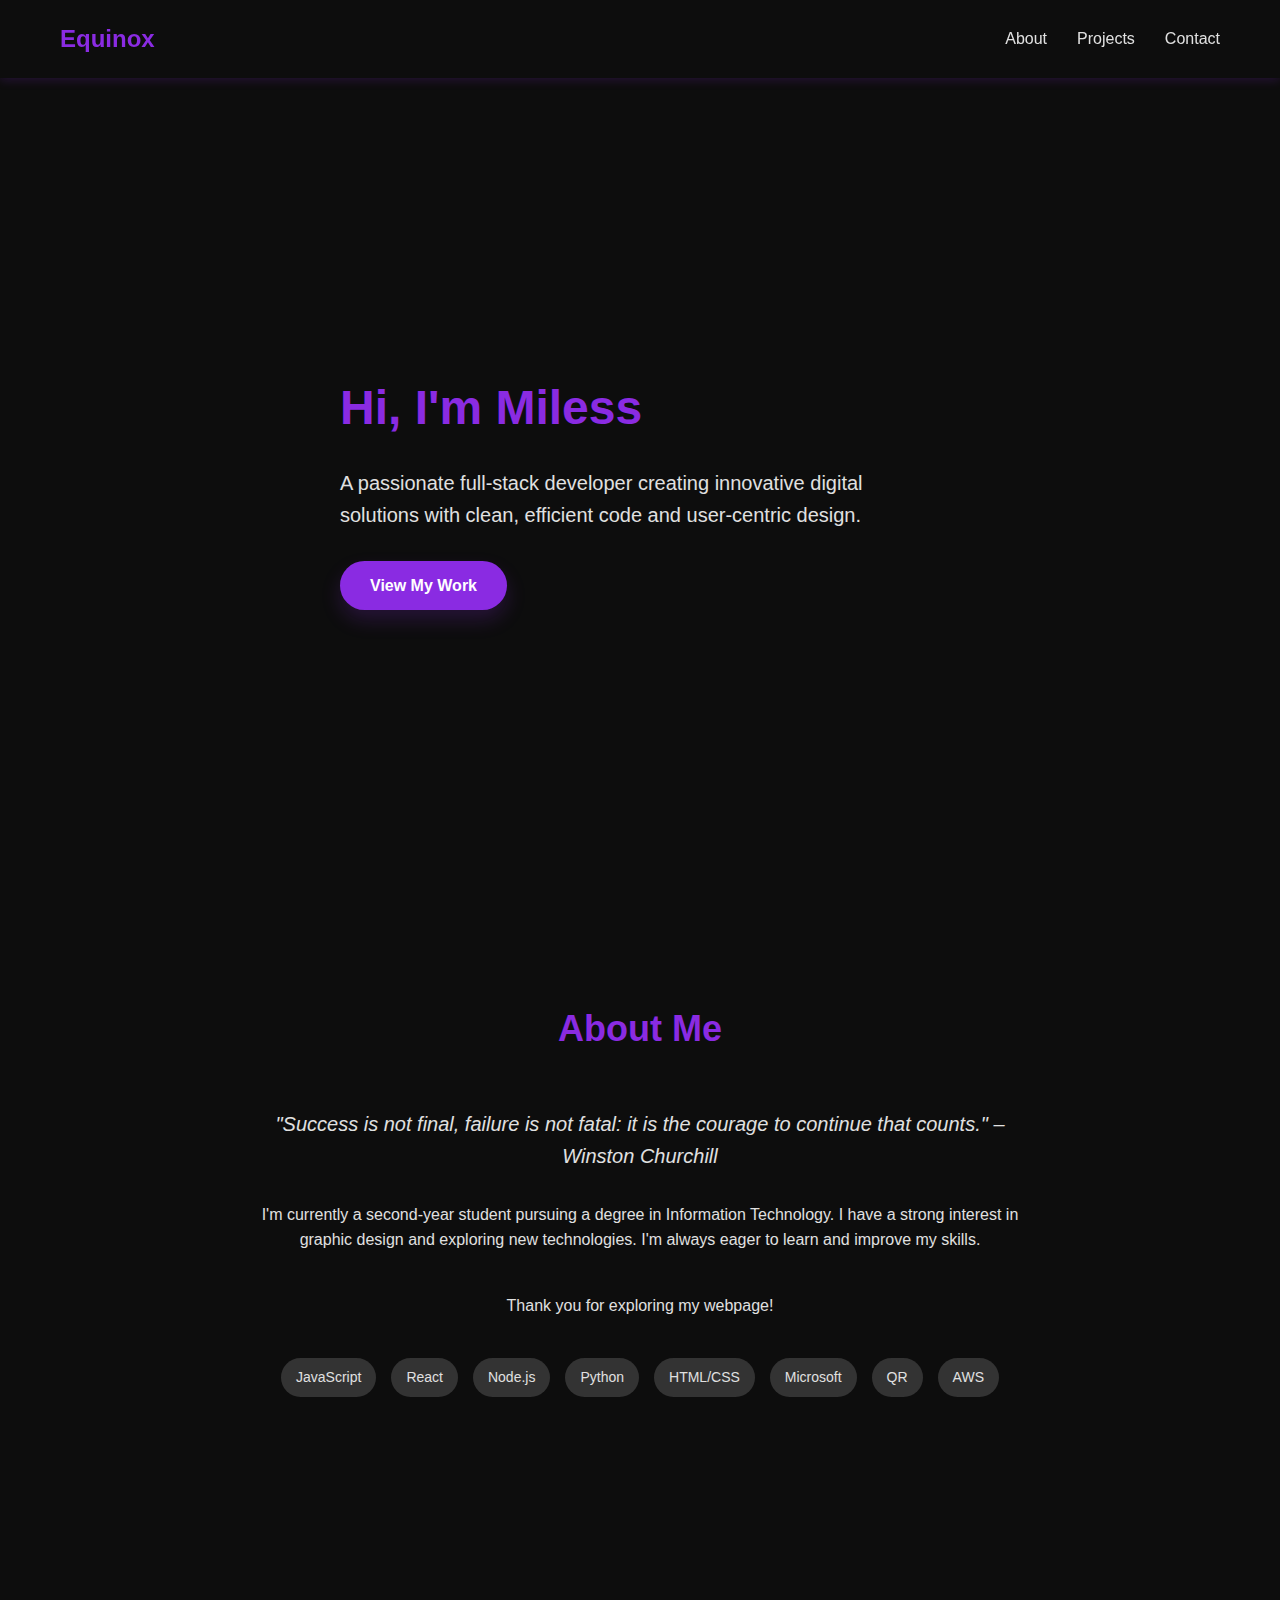
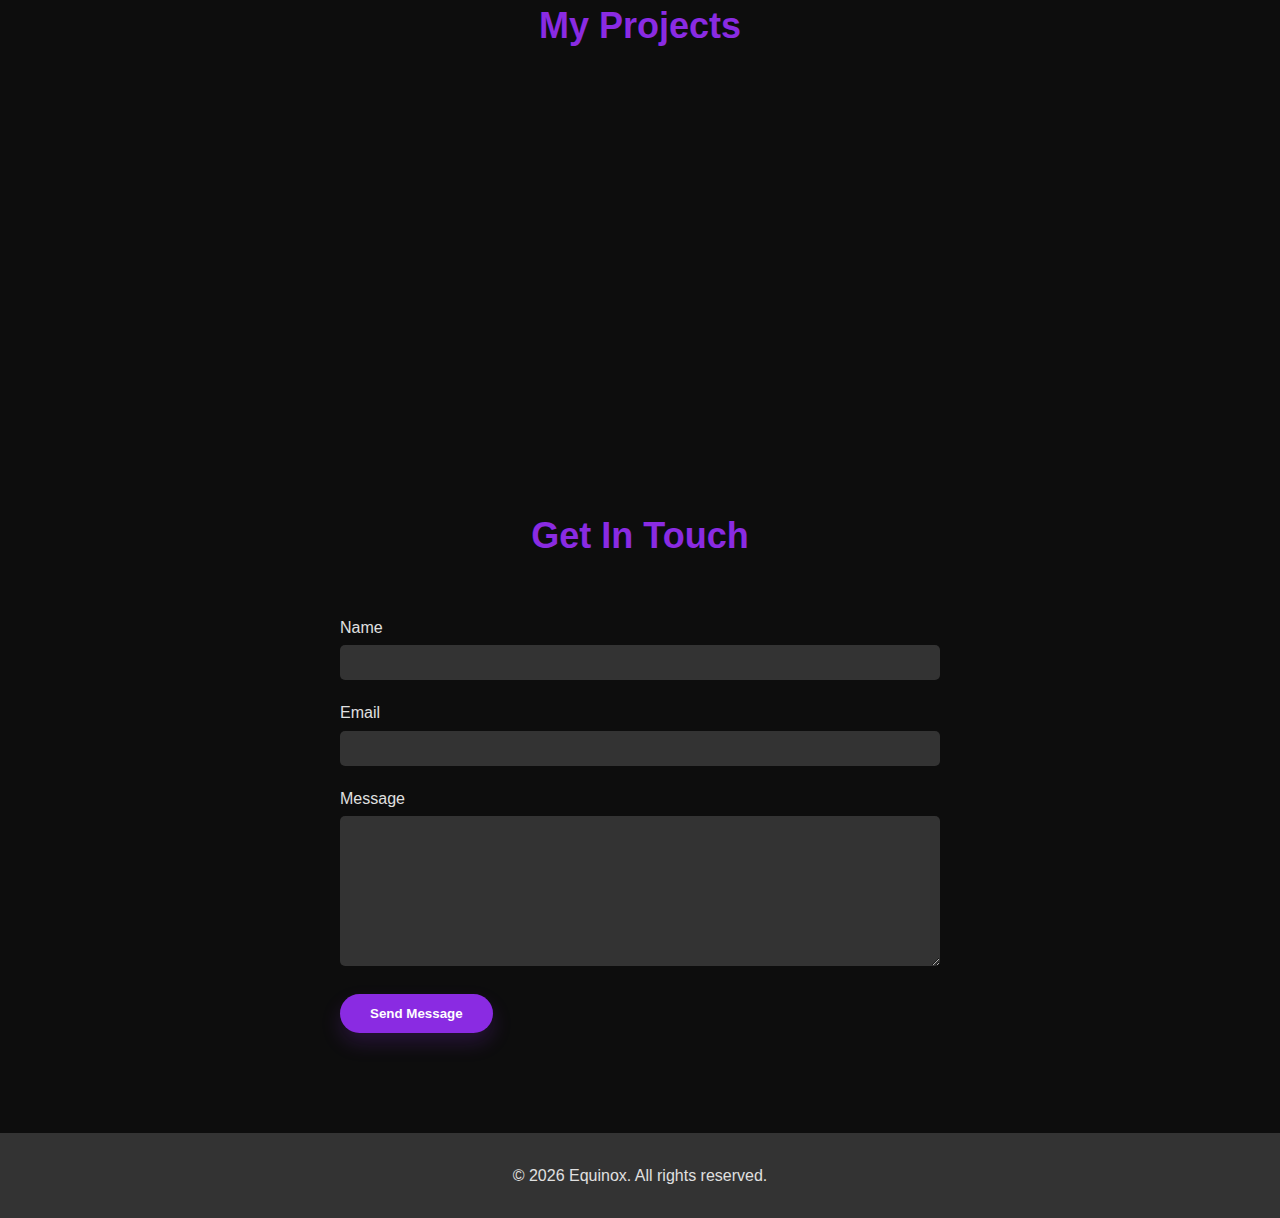
<file: Final-portfolio/valencia/index.html>
<!DOCTYPE html>
<html lang="en">
<head>
    <meta charset="UTF-8">
    <meta name="viewport" content="width=device-width, initial-scale=1.0">
    <title>Equinox - Portfolio</title>
    <link rel="stylesheet" href="styles.css">
</head>
<body>
    <!-- Header -->
    <header>
        <div class="container">
            <nav>
                <div class="logo">Equinox</div>
                <ul class="nav-links">
                    <li><a href="#about">About</a></li>
                    <li><a href="#projects">Projects</a></li>
                    <li><a href="#contact">Contact</a></li>
                </ul>
                <div class="hamburger">
                    <div class="line"></div>
                    <div class="line"></div>
                    <div class="line"></div>
                </div>
            </nav>
        </div>
    </header>

    <!-- Hero Section -->
    <section class="hero">
        <div class="container">
            <div class="hero-content">
                <h1>Hi, I'm Miless</h1>
                <p>A passionate full-stack developer creating innovative digital solutions with clean, efficient code and user-centric design.</p>
                <a href="#projects" class="btn">View My Work</a>
            </div>
        </div>
    </section>

    <!-- About Section -->
    <section id="about" class="section">
        <div class="container">
            <h2 class="section-title">About Me</h2>
            <div class="about-content">
                <p class="quote">"Success is not final, failure is not fatal: it is the courage to continue that counts." – Winston Churchill</p>
                <p class="about-text">I'm currently a second-year student pursuing a degree in Information Technology. I have a strong interest in graphic design and exploring new technologies. I'm always eager to learn and improve my skills.</p>
                <p class="about-text">Thank you for exploring my webpage!</p>
                <div class="skills">
                    <span class="skill-tag">JavaScript</span>
                    <span class="skill-tag">React</span>
                    <span class="skill-tag">Node.js</span>
                    <span class="skill-tag">Python</span>
                    <span class="skill-tag">HTML/CSS</span>
                    <span class="skill-tag">Microsoft</span>
                    <span class="skill-tag">QR</span>
                    <span class="skill-tag">AWS</span>
                </div>
            </div>
        </div>
    </section>

    <!-- Projects Section -->
    <section id="projects" class="section">
        <div class="container">
            <h2 class="section-title">My Projects</h2>
            <div class="projects-grid">
                <!-- Project 1 -->
                <div class="project-card">
                    <div class="project-info">
                        <h3>E-Commerce Platform</h3>
                        <p>A full-fledged online store with product management, cart functionality, and secure checkout.</p>
                        <div class="project-links">
                            <a href="#" class="demo-link">Live Demo</a>
                            <a href="#" class="code-link">Code</a>
                        </div>
                    </div>
                </div>
                
                <!-- Project 2 -->
                <div class="project-card">
                    <div class="project-info">
                        <h3>Task Management App</h3>
                        <p>A productivity application for organizing tasks with drag-and-drop functionality and team collaboration.</p>
                        <div class="project-links">
                            <a href="#" class="demo-link">Live Demo</a>
                            <a href="#" class="code-link">Code</a>
                        </div>
                    </div>
                </div>
                
                <!-- Project 3 -->
                <div class="project-card">
                    <div class="project-info">
                        <h3>Weather Dashboard</h3>
                        <p>Real-time weather application with 5-day forecast, location search, and interactive maps.</p>
                        <div class="project-links">
                            <a href="#" class="demo-link">Live Demo</a>
                            <a href="#" class="code-link">Code</a>
                        </div>
                    </div>
                </div>
            </div>
        </div>
    </section>

    <!-- Contact Section -->
    <section id="contact" class="section">
        <div class="container">
            <h2 class="section-title">Get In Touch</h2>
            <div class="contact-form">
                <form id="contactForm">
                    <div class="form-group">
                        <label for="name">Name</label>
                        <input type="text" id="name" required>
                    </div>
                    <div class="form-group">
                        <label for="email">Email</label>
                        <input type="email" id="email" required>
                    </div>
                    <div class="form-group">
                        <label for="message">Message</label>
                        <textarea id="message" required></textarea>
                    </div>
                    <button type="submit" class="btn">Send Message</button>
                </form>
                <div id="formMessage" class="form-message"></div>
            </div>
        </div>
    </section>

    <!-- Footer -->
    <footer>
        <div class="container">
            <p>&copy; <span id="year"></span> Equinox. All rights reserved.</p>
        </div>
    </footer>

    <script src="script.js"></script>
</body>
</html>
</file>
<file: Final-portfolio/valencia/styles.css>
:root {
    --primary: #8a2be2;
    --primary-light: #a45bf1;
    --dark: #0d0d0d;
    --light: #e0e0e0;
    --gray: #333;
}

* {
    margin: 0;
    padding: 0;
    box-sizing: border-box;
    font-family: 'Segoe UI', Tahoma, Geneva, Verdana, sans-serif;
}

body {
    background-color: var(--dark);
    color: var(--light);
    line-height: 1.6;
}

.container {
    max-width: 1200px;
    margin: 0 auto;
    padding: 0 20px;
}

/* Header Styles */
header {
    padding: 20px 0;
    position: fixed;
    width: 100%;
    top: 0;
    background-color: rgba(13, 13, 13, 0.9);
    z-index: 1000;
    box-shadow: 0 2px 10px rgba(138, 43, 226, 0.2);
}

nav {
    display: flex;
    justify-content: space-between;
    align-items: center;
}

.logo {
    font-size: 24px;
    font-weight: bold;
    color: var(--primary);
}

.nav-links {
    display: flex;
    list-style: none;
}

.nav-links li {
    margin-left: 30px;
}

.nav-links a {
    color: var(--light);
    text-decoration: none;
    transition: color 0.3s;
}

.nav-links a:hover {
    color: var(--primary);
}

.hamburger {
    display: none;
    cursor: pointer;
}

.hamburger .line {
    width: 25px;
    height: 3px;
    background-color: var(--light);
    margin: 5px;
    transition: all 0.3s ease;
}

/* Hero Section */
.hero {
    height: 100vh;
    display: flex;
    align-items: center;
    padding-top: 80px;
    background: linear-gradient(rgba(13, 13, 13, 0.9), rgba(13, 13, 13, 0.9));
}

.hero-content {
    max-width: 600px;
}

.hero h1 {
    font-size: 48px;
    margin-bottom: 20px;
    color: var(--primary);
}

.hero p {
    font-size: 20px;
    margin-bottom: 30px;
    color: var(--light);
}

.btn {
    display: inline-block;
    background-color: var(--primary);
    color: white;
    padding: 12px 30px;
    border-radius: 30px;
    text-decoration: none;
    font-weight: bold;
    transition: all 0.3s;
    box-shadow: 0 10px 20px rgba(138, 43, 226, 0.2);
    border: none;
    cursor: pointer;
}

.btn:hover {
    background-color: var(--primary-light);
    transform: translateY(-3px);
    box-shadow: 0 15px 25px rgba(138, 43, 226, 0.3);
}

/* About Section */
.section {
    padding: 100px 0;
}

.section-title {
    font-size: 36px;
    margin-bottom: 50px;
    color: var(--primary);
    text-align: center;
}

.about-content {
    display: flex;
    flex-direction: column;
    align-items: center;
}

.quote {
    font-style: italic;
    font-size: 20px;
    margin-bottom: 30px;
    text-align: center;
    max-width: 800px;
}

.about-text {
    max-width: 800px;
    margin-bottom: 40px;
    text-align: center;
}

.skills {
    display: flex;
    flex-wrap: wrap;
    justify-content: center;
    gap: 15px;
    max-width: 800px;
}

.skill-tag {
    background-color: var(--gray);
    padding: 8px 15px;
    border-radius: 20px;
    font-size: 14px;
}

/* Projects Section */
.projects-grid {
    display: grid;
    grid-template-columns: repeat(auto-fit, minmax(300px, 1fr));
    gap: 30px;
    margin-top: 50px;
}

.project-card {
    background-color: var(--gray);
    border-radius: 10px;
    overflow: hidden;
    transition: transform 0.3s;
    box-shadow: 0 10px 20px rgba(138, 43, 226, 0.2);
}

.project-card:hover {
    transform: translateY(-10px);
}

.project-info {
    padding: 20px;
}

.project-card h3 {
    font-size: 22px;
    margin-bottom: 10px;
    color: var(--primary);
}

.project-card p {
    margin-bottom: 15px;
}

.project-links {
    display: flex;
    gap: 15px;
}

.project-links a {
    color: var(--primary);
    text-decoration: none;
    font-weight: bold;
    transition: color 0.3s;
}

.project-links a:hover {
    color: var(--primary-light);
}

/* Contact Section */
.contact-form {
    max-width: 600px;
    margin: 0 auto;
}

.form-group {
    margin-bottom: 20px;
}

.form-group label {
    display: block;
    margin-bottom: 5px;
}

.form-group input,
.form-group textarea {
    width: 100%;
    padding: 10px;
    background-color: var(--gray);
    border: none;
    border-radius: 5px;
    color: var(--light);
}

.form-group textarea {
    height: 150px;
    resize: vertical;
}

.form-message {
    margin-top: 20px;
    padding: 10px;
    border-radius: 5px;
    text-align: center;
    display: none;
}

.form-message.success {
    background-color: rgba(0, 128, 0, 0.2);
    color: lightgreen;
    display: block;
}

.form-message.error {
    background-color: rgba(255, 0, 0, 0.2);
    color: lightcoral;
    display: block;
}

/* Footer */
footer {
    text-align: center;
    padding: 30px 0;
    background-color: var(--gray);
}

hr {
    border: none;
    height: 1px;
    background-color: var(--primary);
    margin: 50px 0;
}

/* Mobile Responsiveness */
@media screen and (max-width: 768px) {
    .nav-links {
        position: fixed;
        top: 80px;
        left: -100%;
        width: 100%;
        height: calc(100vh - 80px);
        background-color: var(--dark);
        flex-direction: column;
        align-items: center;
        justify-content: center;
        transition: left 0.5s ease;
    }

    .nav-links.active {
        left: 0;
    }

    .nav-links li {
        margin: 20px 0;
    }

    .hamburger {
        display: block;
    }

    .hamburger.active .line:nth-child(1) {
        transform: rotate(-45deg) translate(-5px, 6px);
    }

    .hamburger.active .line:nth-child(2) {
        opacity: 0;
    }

    .hamburger.active .line:nth-child(3) {
        transform: rotate(45deg) translate(-5px, -6px);
    }

    .hero h1 {
        font-size: 36px;
    }

    .hero p {
        font-size: 18px;
    }

    .section {
        padding: 60px 0;
    }
}
</file>
